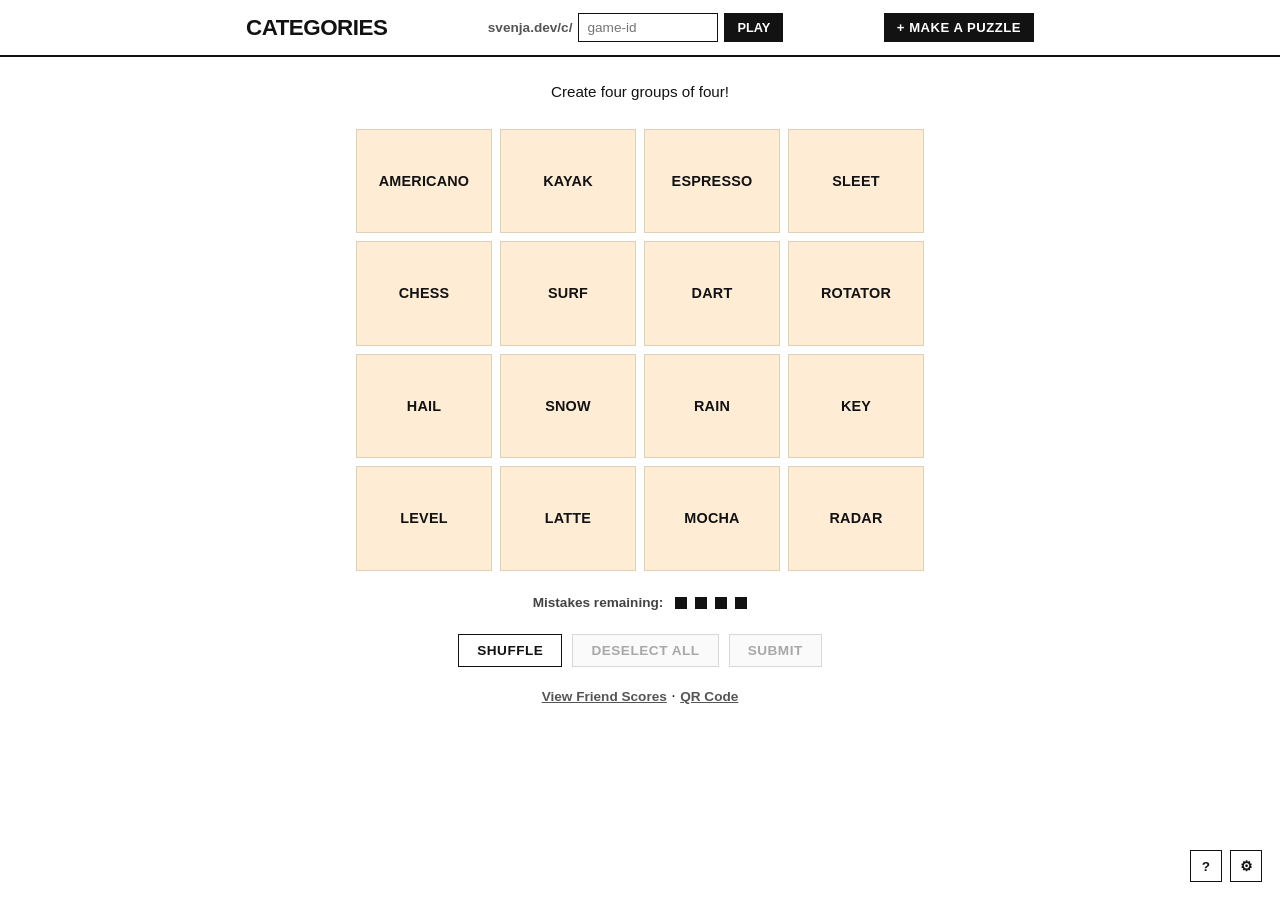
<file: index.html>
<!DOCTYPE html>
<html lang="en">
  <head>
    <meta charset="UTF-8" />
    <meta name="viewport" content="width=device-width, initial-scale=1.0, maximum-scale=1.0, user-scalable=no" />
    <title>Categories</title>
    <meta name="description" content="Custom word puzzle games." />
    <link rel="icon" href="data:image/svg+xml,<svg xmlns=%22http://www.w3.org/2000/svg%22 viewBox=%220 0 100 100%22><rect width=%2245%22 height=%2245%22 fill=%22%23FF5A24%22/><rect x=%2255%22 width=%2245%22 height=%2245%22 fill=%22%2319F30C%22/><rect y=%2255%22 width=%2245%22 height=%2245%22 fill=%22%2326c9ff%22/><rect x=%2255%22 y=%2255%22 width=%2245%22 height=%2245%22 fill=%22%23e60cf3%22/></svg>">
    
    <link rel="stylesheet" href="style.css" />
  </head>
  <body>
    <!-- Header -->
    <header class="header">
      <div class="header-content">
        <div class="header-left">
          <a href="/" id="nav-logo" class="logo">Categories</a>
          <span id="current-puzzle-id" class="puzzle-id-tag hidden"></span>
        </div>

        <!-- Play By ID Bar (sits in between on desktop, second row on mobile) -->
        <div id="quick-play-bar" class="quick-play-bar">
          <form id="quick-play-form" class="quick-play-form">
            <span class="url-prefix">svenja.dev/c/</span>
            <input id="quick-play-input" type="text" placeholder="game-id" required autocomplete="off" />
            <button type="submit" class="btn-sm">Play</button>
          </form>
        </div>

        <div class="header-right">
          <button id="btn-nav-create" class="nav-link highlight">+ Make a Puzzle</button>
        </div>
      </div>
    </header>

    <!-- Bottom-Right Controls (? and settings) -->
    <aside class="bottom-right-controls">
      <button id="btn-nav-help" class="nav-icon-btn" title="How to play">?</button>
      <button id="btn-nav-settings" class="nav-icon-btn" title="Google Sheets backend">⚙</button>
    </aside>

    <!-- Notification Toast -->
    <div id="toast" class="toast hidden"></div>

    <!-- Main Container -->
    <main class="main">
      <!-- ================= GAME PLAY VIEW ================= -->
      <section id="view-play" class="view">
        <div class="game-top-info">
          <div class="game-instruction">Create four groups of four!</div>
        </div>

        <!-- Solved categories stack -->
        <div id="solved-categories" class="solved-categories"></div>

        <!-- 4x4 Word Tiles -->
        <div id="tile-grid" class="tile-grid"></div>

        <!-- Mistakes Tracker -->
        <div class="mistakes-row">
          <span class="mistakes-text">Mistakes remaining:</span>
          <div id="mistakes-dots" class="mistakes-dots">
            <span class="dot remaining"></span>
            <span class="dot remaining"></span>
            <span class="dot remaining"></span>
            <span class="dot remaining"></span>
          </div>
        </div>

        <!-- Action Buttons -->
        <div class="action-buttons">
          <button id="btn-shuffle" class="btn-action">Shuffle</button>
          <button id="btn-deselect" class="btn-action" disabled>Deselect all</button>
          <button id="btn-submit" class="btn-action btn-submit" disabled>Submit</button>
        </div>

        <!-- Leaderboard & QR buttons -->
        <div class="board-footer">
          <button id="btn-view-leaderboard" class="link-btn">View Friend Scores</button>
          <span class="footer-sep">·</span>
          <button id="btn-board-qr" class="link-btn">QR Code</button>
        </div>
      </section>

      <!-- ================= CREATE VIEW ================= -->
      <section id="view-create" class="view hidden">
        <div class="create-header">
          <h2>Make Your Own Puzzle</h2>
          <button type="button" id="btn-fill-example" class="link-btn">Fill sample data</button>
        </div>

        <div id="create-error" class="form-error hidden"></div>

        <form id="create-form" class="create-form">
          <div class="field-row">
            <label for="create-slug">Game URL</label>
            <div class="slug-row">
              <span class="url-prefix">svenja.dev/c/</span>
              <input id="create-slug" type="text" placeholder="mygame" required autocomplete="off" />
            </div>
            <small>This ID is what you send to friends to play.</small>
          </div>

          <div class="field-row">
            <label for="create-title">Title (Optional)</label>
            <input id="create-title" type="text" placeholder="e.g. Trivia Night" maxlength="60" />
          </div>

          <!-- 4 Category Groups -->
          <div class="category-forms">
            <!-- Yellow -->
            <div class="category-block yellow">
              <div class="cat-label yellow">Yellow — Straightforward</div>
              <input type="text" id="name-yellow" placeholder="Category Name (e.g. WET WEATHER)" required />
              <div class="words-grid">
                <input type="text" class="word-input" data-color="yellow" placeholder="Word 1" required />
                <input type="text" class="word-input" data-color="yellow" placeholder="Word 2" required />
                <input type="text" class="word-input" data-color="yellow" placeholder="Word 3" required />
                <input type="text" class="word-input" data-color="yellow" placeholder="Word 4" required />
              </div>
            </div>

            <!-- Green -->
            <div class="category-block green">
              <div class="cat-label green">Green — Intermediate</div>
              <input type="text" id="name-green" placeholder="Category Name (e.g. TYPES OF COFFEE)" required />
              <div class="words-grid">
                <input type="text" class="word-input" data-color="green" placeholder="Word 1" required />
                <input type="text" class="word-input" data-color="green" placeholder="Word 2" required />
                <input type="text" class="word-input" data-color="green" placeholder="Word 3" required />
                <input type="text" class="word-input" data-color="green" placeholder="Word 4" required />
              </div>
            </div>

            <!-- Blue -->
            <div class="category-block blue">
              <div class="cat-label blue">Blue — Hard</div>
              <input type="text" id="name-blue" placeholder="Category Name (e.g. WORDS BEFORE 'BOARD')" required />
              <div class="words-grid">
                <input type="text" class="word-input" data-color="blue" placeholder="Word 1" required />
                <input type="text" class="word-input" data-color="blue" placeholder="Word 2" required />
                <input type="text" class="word-input" data-color="blue" placeholder="Word 3" required />
                <input type="text" class="word-input" data-color="blue" placeholder="Word 4" required />
              </div>
            </div>

            <!-- Purple -->
            <div class="category-block purple">
              <div class="cat-label purple">Purple — Tricky</div>
              <input type="text" id="name-purple" placeholder="Category Name (e.g. PALINDROMES)" required />
              <div class="words-grid">
                <input type="text" class="word-input" data-color="purple" placeholder="Word 1" required />
                <input type="text" class="word-input" data-color="purple" placeholder="Word 2" required />
                <input type="text" class="word-input" data-color="purple" placeholder="Word 3" required />
                <input type="text" class="word-input" data-color="purple" placeholder="Word 4" required />
              </div>
            </div>
          </div>

          <div class="form-actions">
            <button type="button" id="btn-cancel-create" class="btn-action">Cancel</button>
            <button type="submit" id="btn-publish-submit" class="btn-action btn-submit">Save &amp; Publish</button>
          </div>
        </form>

        <!-- Published Result Box -->
        <div id="publish-success" class="publish-success hidden">
          <h3>Puzzle Published!</h3>
          <p>Share this URL with your friends:</p>
          <div class="share-box">
            <input id="share-link-input" type="text" readonly />
            <button id="btn-copy-share-link" class="btn-sm">Copy</button>
          </div>
          <div id="publish-qr-wrap" class="qr-wrap">
            <div id="publish-qrcode" class="qr-code"></div>
            <span class="qr-hint">Scan to play on phone</span>
          </div>
          <div class="published-buttons">
            <button id="btn-play-published" class="btn-action btn-submit">Play it Now</button>
            <button id="btn-make-another" class="btn-action">Make Another</button>
          </div>
        </div>
      </section>
    </main>

    <!-- ================= MODALS ================= -->

    <!-- Game Over / Results Modal -->
    <div id="modal-results" class="modal-overlay hidden">
      <div class="modal">
        <div class="modal-header">
          <h3 id="results-headline">Game Over</h3>
          <button class="close-btn" data-close="modal-results">&times;</button>
        </div>

        <div class="modal-body">
          <p id="results-sub" class="results-sub"></p>
          <pre id="results-grid" class="emoji-grid"></pre>

          <!-- Submit score -->
          <div class="score-card">
            <div id="score-saved-msg" class="score-saved-msg hidden">
              ✓ Score saved to leaderboard!
            </div>
            <form id="score-form" class="score-form">
              <label for="player-name">Your Name:</label>
              <div class="inline-input-row">
                <input id="player-name" type="text" placeholder="Name" required maxlength="30" />
                <button type="submit" class="btn-sm">Save</button>
              </div>
            </form>
          </div>

          <div class="results-actions">
            <button id="btn-share-results" class="btn-action btn-submit full-width">Share Results</button>
            <button id="btn-toggle-results-qr" class="btn-action full-width">Show QR Code</button>
            <div id="results-qr-wrap" class="qr-wrap hidden">
              <div id="results-qrcode" class="qr-code"></div>
              <span class="qr-hint">Scan to play this puzzle</span>
            </div>
            <button id="btn-open-leaderboard" class="btn-action full-width">View Leaderboard</button>
            <button id="btn-play-again" class="btn-action full-width">Play Again</button>
          </div>
        </div>
      </div>
    </div>

    <!-- Leaderboard Modal -->
    <div id="modal-leaderboard" class="modal-overlay hidden">
      <div class="modal">
        <div class="modal-header">
          <h3 id="leaderboard-title">Scores</h3>
          <button class="close-btn" data-close="modal-leaderboard">&times;</button>
        </div>
        <div class="modal-body">
          <div id="leaderboard-empty" class="empty-text hidden">No scores recorded yet.</div>
          <div id="leaderboard-list" class="leaderboard-list"></div>
          <button class="btn-action full-width mt-10" data-close="modal-leaderboard">Close</button>
        </div>
      </div>
    </div>

    <!-- How to Play Modal -->
    <div id="modal-help" class="modal-overlay hidden">
      <div class="modal">
        <div class="modal-header">
          <h3>How to Play</h3>
          <button class="close-btn" data-close="modal-help">&times;</button>
        </div>
        <div class="modal-body">
          <p>Find groups of four items that share something in common.</p>
          <ul>
            <li>Select four items and tap 'Submit' to check if your guess is correct.</li>
            <li>Find the groups without making 4 mistakes!</li>
          </ul>
          <div class="help-legend">
            <div class="legend-item yellow">🟨 Yellow: Straightforward</div>
            <div class="legend-item green">🟩 Green: Intermediate</div>
            <div class="legend-item blue">🟦 Blue: Hard</div>
            <div class="legend-item purple">🟪 Purple: Tricky</div>
          </div>
          <p class="mt-10"><small>Click <strong>+ Make a Puzzle</strong> at the top to create your own boards and share them with friends.</small></p>
          <button class="btn-action full-width mt-10" data-close="modal-help">Got it</button>
        </div>
      </div>
    </div>

    <!-- Settings (Google Sheets backend) Modal -->
    <div id="modal-settings" class="modal-overlay hidden">
      <div class="modal settings-modal">
        <div class="modal-header">
          <h3>Google Sheets Backend Setup</h3>
          <button class="close-btn" data-close="modal-settings">&times;</button>
        </div>
        <div class="modal-body">
          <p class="settings-intro">
            Connect a free Google Sheet via Google Apps Script to save custom puzzles and sync friend scores across all devices.
          </p>

          <div class="field-row mt-10">
            <label for="gas-url-input">Apps Script Web App URL</label>
            <input id="gas-url-input" type="url" placeholder="https://script.google.com/macros/s/.../exec" />
            <small>Leave empty to store games locally in browser.</small>
          </div>

          <div class="inline-input-row mt-10">
            <button type="button" id="btn-test-gas" class="btn-action">Test Connection</button>
            <span id="gas-test-result" class="test-result"></span>
          </div>

          <div class="mt-10">
            <button id="btn-save-settings" class="btn-action btn-submit full-width">Save Settings</button>
          </div>

          <!-- Full Step-by-Step Instructions -->
          <div class="instructions-section">
            <h4>Step-by-Step Setup Guide</h4>
            
            <div class="step-item">
              <span class="step-num">1</span>
              <div>
                <strong>Create a Google Sheet</strong>
                <p>Go to <a href="https://sheets.new" target="_blank" rel="noopener">sheets.new</a> to create a new spreadsheet (e.g. named <code>Categories DB</code>).</p>
              </div>
            </div>

            <div class="step-item">
              <span class="step-num">2</span>
              <div>
                <strong>Open Apps Script Editor</strong>
                <p>In your Google Sheet menu, click <strong>Extensions &gt; Apps Script</strong>. <small class="text-muted">(Tip: If you see "Datei kann nicht geöffnet werden", open an Incognito window with only one Google account logged in.)</small></p>
              </div>
            </div>

            <div class="step-item">
              <span class="step-num">3</span>
              <div>
                <strong>Paste Backend Code</strong>
                <p>Delete any default boilerplate in <code>Code.gs</code> and paste the backend code (includes <code>/** @OnlyCurrentDoc */</code> so it only ever accesses this single spreadsheet):</p>
                <button type="button" id="btn-copy-gas-code" class="btn-sm mt-5">Copy Code.gs Script to Clipboard</button>
              </div>
            </div>

            <div class="step-item">
              <span class="step-num">4</span>
              <div>
                <strong>Initialize Columns</strong>
                <p>In the Apps Script toolbar function dropdown, select <strong><code>initSpreadsheet</code></strong> and click <strong>▷ Run</strong>. Grant permissions when prompted (<em>Advanced &gt; Go to Categories Game API (unsafe) &gt; Allow</em>). You're only authorizing your own code to edit this one sheet. This creates the <code>Games</code> and <code>Results</code> sheets automatically!</p>
              </div>
            </div>

            <div class="step-item">
              <span class="step-num">5</span>
              <div>
                <strong>Deploy as Web App</strong>
                <p>Click the blue <strong>Deploy &gt; New deployment</strong> button:</p>
                <ul>
                  <li>Select type: <strong>Web app</strong> (gear icon)</li>
                  <li>Execute as: <strong>Me</strong></li>
                  <li>Who has access: <strong>Anyone</strong> <small>(essential so friends can load boards and submit scores without signing in)</small></li>
                </ul>
                <p>Click <strong>Deploy</strong> and copy the <strong>Web app URL</strong> (ends in <code>/exec</code>).</p>
              </div>
            </div>

            <div class="step-item">
              <span class="step-num">6</span>
              <div>
                <strong>Paste URL &amp; Save</strong>
                <p>Paste your Web app URL into the input field above, click <strong>Test Connection</strong>, then click <strong>Save Settings</strong>!</p>
              </div>
            </div>
          </div>
        </div>
      </div>
    </div>

    <!-- Share / QR Modal -->
    <div id="modal-qr" class="modal-overlay hidden">
      <div class="modal">
        <div class="modal-header">
          <h3 id="qr-modal-title">Share Puzzle</h3>
          <button class="close-btn" data-close="modal-qr">&times;</button>
        </div>
        <div class="modal-body qr-modal-body">
          <div id="modal-qrcode" class="qr-code"></div>
          <span class="qr-hint">Scan with phone camera</span>
          <div class="share-box mt-10">
            <input id="modal-qr-link" type="text" readonly />
            <button id="btn-copy-modal-qr" class="btn-sm">Copy</button>
          </div>
        </div>
      </div>
    </div>

    <script src="qrcode.min.js"></script>
    <script src="app.js?v=3"></script>
  </body>
</html>
</file>
<file: style.css>
/* Barebones, minimalist word categories game with Helvetica and square geometry */

:root {
  --font-family: "Helvetica Neue", Helvetica, Arial, sans-serif;
  
  --color-yellow: #FF5A24;
  --color-green: #19F30C;
  --color-blue: #26c9ff;
  --color-purple: #e60cf3;
  
  --tile-bg: #feecd5;
  --tile-bg-hover: #fae0c2;
  --tile-bg-selected: #1a1a1a;
  --tile-text-selected: #ffffff;
}

* {
  box-sizing: border-box;
  margin: 0;
  padding: 0;
  border-radius: 0 !important; /* Strict square corners everywhere */
}

body {
  font-family: var(--font-family);
  background-color: #ffffff;
  color: #121212;
  line-height: 1.4;
  -webkit-font-smoothing: antialiased;
}

.hidden {
  display: none !important;
}

/* Header */
.header {
  border-bottom: 2px solid #121212;
  background: #ffffff;
}

.header-content {
  max-width: 820px;
  margin: 0 auto;
  padding: 12px 16px;
  display: flex;
  align-items: center;
  justify-content: space-between;
  gap: 16px;
}

.header-left {
  display: flex;
  align-items: baseline;
  gap: 8px;
  flex-shrink: 0;
}

.logo {
  font-family: var(--font-family);
  font-size: 1.4rem;
  font-weight: 800;
  color: #121212;
  text-decoration: none;
  letter-spacing: -0.5px;
  text-transform: uppercase;
}

.puzzle-id-tag {
  font-size: 0.75rem;
  font-weight: 700;
  color: #121212;
  background: #f0f0f0;
  border: 1px solid #121212;
  padding: 2px 6px;
  letter-spacing: 0.5px;
}

/* Quick Play Bar: sits in the middle on desktop */
.quick-play-bar {
  flex: 1;
  display: flex;
  justify-content: center;
}

.quick-play-form {
  display: flex;
  align-items: center;
  gap: 6px;
}

.url-prefix {
  font-size: 0.85rem;
  color: #555;
  font-weight: 700;
}

.quick-play-form input {
  padding: 6px 8px;
  border: 1px solid #121212;
  font-size: 0.85rem;
  font-family: inherit;
  width: 140px;
}

.quick-play-form input:focus {
  outline: 2px solid #121212;
}

.header-right {
  display: flex;
  align-items: center;
  flex-shrink: 0;
}

.nav-link {
  background: none;
  border: 1px solid transparent;
  font-size: 0.82rem;
  font-weight: 700;
  color: #121212;
  cursor: pointer;
  padding: 6px 12px;
  text-transform: uppercase;
  letter-spacing: 0.5px;
}

.nav-link:hover {
  border-color: #121212;
}

.nav-link.highlight {
  border: 1px solid #121212;
  background: #121212;
  color: #ffffff;
}

.nav-link.highlight:hover {
  background: #333333;
}

/* Bottom-Right Controls (? and settings) on desktop & mobile */
.bottom-right-controls {
  position: fixed;
  bottom: 18px;
  right: 18px;
  display: flex;
  gap: 8px;
  z-index: 500;
}

.bottom-right-controls .nav-icon-btn {
  background: #ffffff;
  border: 1.5px solid #121212;
  width: 32px;
  height: 32px;
  display: flex;
  align-items: center;
  justify-content: center;
  font-size: 0.85rem;
  font-weight: 800;
  cursor: pointer;
  color: #121212;
}

.bottom-right-controls .nav-icon-btn:hover {
  background: #121212;
  color: #ffffff;
}

/* Mobile responsive layout */
@media (max-width: 650px) {
  .header-content {
    display: flex;
    flex-wrap: wrap;
    align-items: center;
    justify-content: space-between;
    padding: 10px 14px;
    gap: 10px 0;
  }

  .header-left {
    order: 1;
  }

  /* Make a puzzle button anchors to the right on mobile */
  .header-right {
    order: 2;
    margin-left: auto;
  }

  /* Game ID thing sits beneath on mobile, exactly where it was */
  .quick-play-bar {
    order: 3;
    width: 100%;
    border-top: 1px solid #e0e0e0;
    padding-top: 8px;
    margin-top: 2px;
    display: flex;
    justify-content: center;
  }

  .quick-play-form {
    width: 100%;
    justify-content: center;
  }

  .quick-play-form input {
    max-width: 160px;
    flex: 1;
  }
}

/* Toast */
.toast {
  position: fixed;
  top: 60px;
  left: 50%;
  transform: translateX(-50%);
  background: #121212;
  color: #ffffff;
  padding: 8px 16px;
  border: 1px solid #ffffff;
  font-size: 0.85rem;
  font-weight: 700;
  letter-spacing: 0.5px;
  z-index: 1000;
}

/* Main Layout */
.main {
  max-width: 600px;
  margin: 0 auto;
  padding: 24px 16px 48px 16px;
}

.view {
  width: 100%;
}

.game-top-info {
  text-align: center;
  margin-bottom: 18px;
}

.game-instruction {
  font-size: 0.95rem;
  color: #121212;
  font-weight: 500;
}

/* Solved Categories Stack */
.solved-categories {
  display: flex;
  flex-direction: column;
  gap: 8px;
  margin-bottom: 8px;
}

.solved-cat-box {
  padding: 14px 12px;
  text-align: center;
  border: 1px solid rgba(0,0,0,0.15);
}

.solved-cat-box.yellow { background: var(--color-yellow); color: #000000; }
.solved-cat-box.green { background: var(--color-green); color: #000000; }
.solved-cat-box.blue { background: var(--color-blue); color: #000000; }
.solved-cat-box.purple { background: var(--color-purple); color: #000000; }

.solved-cat-title {
  font-weight: 800;
  font-size: 0.95rem;
  letter-spacing: 0.6px;
  text-transform: uppercase;
  margin-bottom: 2px;
}

.solved-cat-words {
  font-size: 0.85rem;
  font-weight: 500;
  letter-spacing: 0.3px;
}

/* 4x4 Word Tiles Grid */
.tile-grid {
  display: grid;
  grid-template-columns: repeat(4, 1fr);
  gap: 8px;
  margin-bottom: 22px;
}

.tile {
  aspect-ratio: 1.3 / 1;
  background: var(--tile-bg);
  color: #121212;
  border: 1px solid #e2cfb7;
  font-family: var(--font-family);
  font-weight: 700;
  font-size: 0.9rem;
  padding: 6px 4px;
  display: flex;
  align-items: center;
  justify-content: center;
  text-align: center;
  cursor: pointer;
  user-select: none;
  line-height: 1.15;
  text-transform: uppercase;
  letter-spacing: 0.2px;
}

.tile:hover:not(.selected) {
  background: var(--tile-bg-hover);
}

.tile.selected {
  background: var(--tile-bg-selected);
  color: var(--tile-text-selected);
  border-color: #000000;
}

@media (max-width: 480px) {
  .tile-grid {
    gap: 6px;
  }
  .tile {
    font-size: 0.76rem;
    aspect-ratio: 1.2 / 1;
    padding: 3px;
  }
}

/* Shake Animation */
.shake {
  animation: shake 0.4s ease-in-out;
}

@keyframes shake {
  0%, 100% { transform: translateX(0); }
  25% { transform: translateX(-6px); }
  75% { transform: translateX(6px); }
}

/* Mistakes Row (Square boxes) */
.mistakes-row {
  display: flex;
  align-items: center;
  justify-content: center;
  gap: 12px;
  margin-bottom: 22px;
}

.mistakes-text {
  font-size: 0.85rem;
  color: #444;
  font-weight: 600;
}

.mistakes-dots {
  display: flex;
  gap: 8px;
}

.dot {
  width: 12px;
  height: 12px;
  border: 1px solid #121212;
  display: inline-block;
}

.dot.remaining {
  background: #121212;
}

.dot.spent {
  background: #ffffff;
}

/* Square Action Buttons */
.action-buttons {
  display: flex;
  justify-content: center;
  gap: 10px;
  margin-bottom: 18px;
}

.btn-action {
  background: #ffffff;
  border: 1px solid #121212;
  color: #121212;
  padding: 8px 18px;
  font-family: var(--font-family);
  font-size: 0.85rem;
  font-weight: 700;
  cursor: pointer;
  text-transform: uppercase;
  letter-spacing: 0.5px;
}

.btn-action:hover:not(:disabled) {
  background: #f0f0f0;
}

.btn-action:disabled {
  border-color: #d8d8d8;
  color: #a8a8a8;
  cursor: not-allowed;
  background: #fafafa;
}

.btn-submit {
  background: #121212;
  color: #ffffff;
}

.btn-submit:hover:not(:disabled) {
  background: #333333;
}

.board-footer {
  text-align: center;
  margin-top: 12px;
}

.link-btn {
  background: none;
  border: none;
  color: #555;
  text-decoration: underline;
  font-family: var(--font-family);
  font-size: 0.85rem;
  font-weight: 600;
  cursor: pointer;
}

.link-btn:hover {
  color: #000;
}

.btn-sm {
  background: #121212;
  color: #ffffff;
  border: 1px solid #121212;
  padding: 6px 12px;
  font-family: var(--font-family);
  font-size: 0.8rem;
  font-weight: 700;
  text-transform: uppercase;
  cursor: pointer;
}

.btn-sm:hover {
  background: #333;
}

.btn-text {
  background: none;
  border: none;
  color: #666;
  font-family: var(--font-family);
  font-size: 0.8rem;
  font-weight: 600;
  cursor: pointer;
  text-decoration: underline;
}

/* ================= CREATOR ================= */
.create-header {
  display: flex;
  align-items: baseline;
  justify-content: space-between;
  margin-bottom: 18px;
  border-bottom: 2px solid #121212;
  padding-bottom: 8px;
}

.create-header h2 {
  font-size: 1.25rem;
  font-weight: 800;
  text-transform: uppercase;
  letter-spacing: -0.3px;
}

.form-error {
  background: #fff0f0;
  color: #b00;
  border: 1px solid #fcc;
  padding: 8px 12px;
  font-size: 0.85rem;
  font-weight: 600;
  margin-bottom: 14px;
}

.field-row {
  margin-bottom: 16px;
}

.field-row label {
  display: block;
  font-size: 0.8rem;
  font-weight: 700;
  text-transform: uppercase;
  letter-spacing: 0.5px;
  margin-bottom: 4px;
}

.field-row input[type="text"],
.field-row input[type="url"] {
  width: 100%;
  padding: 8px 10px;
  border: 1px solid #121212;
  font-size: 0.9rem;
  font-family: var(--font-family);
}

.field-row small {
  display: block;
  color: #666;
  font-size: 0.75rem;
  margin-top: 4px;
}

.slug-row {
  display: flex;
  align-items: center;
  background: #f9f9f9;
  border: 1px solid #121212;
  padding: 0 8px;
}

.slug-row input {
  border: none !important;
  background: transparent !important;
  padding: 8px 4px !important;
  outline: none;
  font-size: 0.9rem;
  font-family: var(--font-family);
  font-weight: 600;
  width: 100%;
}

.category-forms {
  display: flex;
  flex-direction: column;
  gap: 14px;
  margin: 18px 0;
}

.category-block {
  border: 1px solid #121212;
  border-left-width: 6px;
  padding: 12px;
  background: #ffffff;
}

.category-block.yellow { border-left-color: var(--color-yellow); }
.category-block.green { border-left-color: var(--color-green); }
.category-block.blue { border-left-color: var(--color-blue); }
.category-block.purple { border-left-color: var(--color-purple); }

.cat-label {
  font-size: 0.75rem;
  font-weight: 800;
  margin-bottom: 8px;
  text-transform: uppercase;
  letter-spacing: 0.5px;
  padding: 3px 6px;
  display: inline-block;
}

.cat-label.yellow { background: var(--color-yellow); color: #000; }
.cat-label.green { background: var(--color-green); color: #000; }
.cat-label.blue { background: var(--color-blue); color: #000; }
.cat-label.purple { background: var(--color-purple); color: #000; }

.category-block input[type="text"] {
  width: 100%;
  padding: 8px;
  border: 1px solid #ccc;
  font-size: 0.85rem;
  font-family: var(--font-family);
  text-transform: uppercase;
  margin-bottom: 8px;
}

.category-block input[type="text"]:focus {
  border-color: #121212;
  outline: none;
}

.words-grid {
  display: grid;
  grid-template-columns: repeat(2, 1fr);
  gap: 6px;
}

.duplicate-input {
  border-color: #c00 !important;
  background: #fff6f6;
}

.form-actions {
  display: flex;
  justify-content: flex-end;
  gap: 10px;
  margin-top: 18px;
}

/* Published Success */
.publish-success {
  background: #ffffff;
  border: 2px solid #121212;
  padding: 24px;
  text-align: center;
}

.publish-success h3 {
  font-size: 1.25rem;
  font-weight: 800;
  text-transform: uppercase;
  margin-bottom: 6px;
}

.share-box {
  display: flex;
  max-width: 420px;
  margin: 14px auto 18px auto;
  border: 1px solid #121212;
  background: #ffffff;
}

.share-box input {
  flex: 1;
  border: none;
  padding: 8px 10px;
  font-size: 0.85rem;
  font-family: var(--font-family);
  font-weight: 600;
}

.published-buttons {
  display: flex;
  justify-content: center;
  gap: 10px;
}

/* ================= MODALS ================= */
.modal-overlay {
  position: fixed;
  inset: 0;
  background: rgba(0, 0, 0, 0.45);
  display: flex;
  align-items: center;
  justify-content: center;
  padding: 16px;
  z-index: 500;
}

.modal {
  background: #ffffff;
  border: 2px solid #121212;
  width: 100%;
  max-width: 420px;
  max-height: 90vh;
  overflow-y: auto;
}

.modal-header {
  display: flex;
  align-items: center;
  justify-content: space-between;
  padding: 12px 16px;
  border-bottom: 1px solid #121212;
  background: #fafafa;
}

.modal-header h3 {
  font-size: 1.05rem;
  font-weight: 800;
  text-transform: uppercase;
  letter-spacing: 0.5px;
}

.close-btn {
  background: none;
  border: none;
  font-size: 1.4rem;
  line-height: 1;
  font-weight: 700;
  color: #121212;
  cursor: pointer;
}

.modal-body {
  padding: 18px;
}

/* Results */
.results-sub {
  font-size: 0.85rem;
  font-weight: 600;
  color: #555;
  text-align: center;
  margin-bottom: 12px;
}

.emoji-grid {
  font-size: 1.35rem;
  text-align: center;
  letter-spacing: 4px;
  line-height: 1.35;
  margin-bottom: 18px;
  font-family: var(--font-family);
}

.score-card {
  background: #fafafa;
  border: 1px solid #121212;
  padding: 12px;
  margin-bottom: 16px;
}

.score-saved-msg {
  color: #1a7f37;
  font-size: 0.85rem;
  font-weight: 700;
  text-align: center;
}

.score-form label {
  display: block;
  font-size: 0.8rem;
  font-weight: 700;
  text-transform: uppercase;
  margin-bottom: 4px;
}

.inline-input-row {
  display: flex;
  gap: 6px;
}

.inline-input-row input {
  flex: 1;
  padding: 6px 8px;
  border: 1px solid #121212;
  font-size: 0.85rem;
  font-family: var(--font-family);
}

.results-actions {
  display: flex;
  flex-direction: column;
  gap: 8px;
}

.full-width {
  width: 100%;
}

.mt-10 { margin-top: 10px; }
.mt-15 { margin-top: 15px; }

/* Leaderboard */
.empty-text {
  text-align: center;
  color: #666;
  font-size: 0.85rem;
  padding: 24px 0;
}

.leaderboard-list {
  display: flex;
  flex-direction: column;
  gap: 10px;
  max-height: 300px;
  overflow-y: auto;
}

.leaderboard-item {
  border-bottom: 1px solid #ddd;
  padding-bottom: 8px;
}

.leaderboard-item-row {
  display: flex;
  justify-content: space-between;
  align-items: baseline;
  font-size: 0.85rem;
}

.lb-player {
  font-weight: 800;
}

.lb-status {
  font-size: 0.8rem;
  font-weight: 600;
  color: #555;
}

.lb-emojis {
  font-size: 0.85rem;
  letter-spacing: 2px;
  margin-top: 4px;
  font-family: var(--font-family);
}

/* Help modal legend */
.help-legend {
  margin: 14px 0;
  display: flex;
  flex-direction: column;
  gap: 6px;
}

.legend-item {
  padding: 6px 10px;
  font-size: 0.82rem;
  font-weight: 700;
  border: 1px solid rgba(0,0,0,0.1);
}

.legend-item.yellow { background: var(--color-yellow); color: #000000; }
.legend-item.green { background: var(--color-green); color: #000000; }
.legend-item.blue { background: var(--color-blue); color: #000000; }
.legend-item.purple { background: var(--color-purple); color: #000000; }

.test-result {
  font-size: 0.8rem;
  font-weight: 700;
  display: inline-flex;
  align-items: center;
}
.test-result.success { color: #1a7f37; }
.test-result.error { color: #c00; }

/* Settings modal instructions */
.modal.settings-modal {
  max-width: 520px;
}

.settings-intro {
  font-size: 0.85rem;
  color: #444;
  line-height: 1.4;
}

.instructions-section {
  margin-top: 20px;
  padding-top: 16px;
  border-top: 2px solid #121212;
}

.instructions-section h4 {
  font-size: 0.9rem;
  font-weight: 800;
  text-transform: uppercase;
  letter-spacing: 0.5px;
  margin-bottom: 14px;
}

.step-item {
  display: flex;
  gap: 12px;
  margin-bottom: 14px;
  font-size: 0.82rem;
  line-height: 1.4;
}

.step-num {
  width: 20px;
  height: 20px;
  background: #121212;
  color: #ffffff;
  font-weight: 800;
  font-size: 0.75rem;
  display: flex;
  align-items: center;
  justify-content: center;
  flex-shrink: 0;
  margin-top: 2px;
}

.step-item strong {
  display: block;
  font-size: 0.85rem;
  margin-bottom: 2px;
}

.step-item p {
  color: #222;
  margin-bottom: 4px;
}

.step-item ul {
  margin-left: 18px;
  margin-top: 4px;
  margin-bottom: 4px;
  color: #333;
}

.step-item code {
  background: #f1f1f1;
  padding: 1px 4px;
  border: 1px solid #ddd;
  font-size: 0.9em;
}

.mt-5 {
  margin-top: 5px;
}

.mt-10 {
  margin-top: 10px;
}

.footer-sep {
  color: var(--text-muted);
  user-select: none;
}

.qr-wrap {
  display: flex;
  flex-direction: column;
  align-items: center;
  margin: 12px auto;
  padding: 12px;
  background: #ffffff;
  border: 1px solid var(--border-color);
  max-width: 200px;
}

.qr-code {
  display: flex;
  justify-content: center;
  align-items: center;
}

.qr-code img,
.qr-code canvas {
  display: block;
  border-radius: 0 !important;
  image-rendering: pixelated;
}

.qr-hint {
  margin-top: 8px;
  font-size: 0.75rem;
  font-weight: 700;
  text-transform: uppercase;
  letter-spacing: 0.5px;
  color: var(--text-muted);
  text-align: center;
}

.qr-modal-body {
  display: flex;
  flex-direction: column;
  align-items: center;
  text-align: center;
  padding: 16px 20px;
}

.qr-modal-body .share-box {
  width: 100%;
}
</file>
